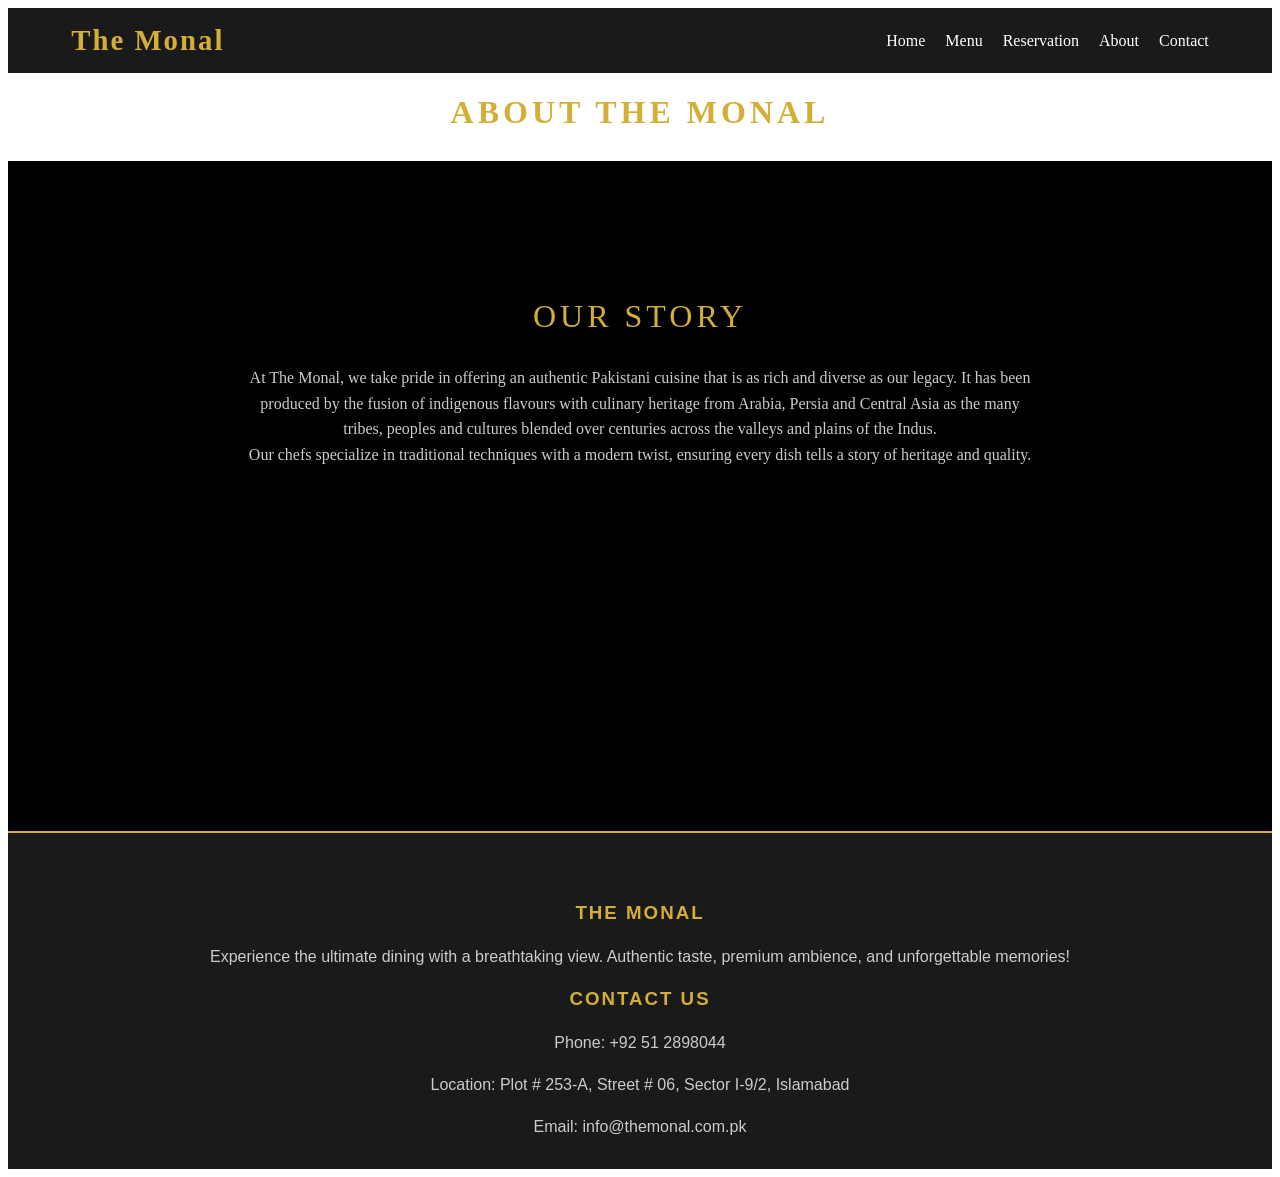
<file: about.html>
<!DOCTYPE html>
<html lang="en">
<head>
    <meta charset="UTF-8">
    <meta name="viewport" content="width=device-width, initial-scale=1.0">
    <title>About - The Monal</title>
    <link rel="stylesheet" href="style.css">
</head>
<body>
    <header>
        <div class="logo">The Monal</div>
        <nav>
            <ul>
                <li><a href="index.html">Home</a></li>
                <li><a href="menu.html">Menu</a></li>
                <li><a href="reservation.html">Reservation</a></li>
                <li><a href="about.html">About</a></li>
                <li><a href="contact.html">Contact</a></li>
            </ul>
        </nav>
    </header>
    <h1 class="about-h1">About The Monal</h1>
    <section id="about" class="about-section">
        <div class="container">
            <div class="about-content">
                <div class="about-text">
                    <h2>Our Story</h2>
                    <p>At The Monal, we take pride in offering an authentic Pakistani cuisine that is as rich and diverse as our legacy. It has
                    been produced by the fusion of indigenous flavours with culinary heritage from Arabia, Persia and Central Asia as the
                    many tribes, peoples and cultures blended over centuries across the valleys and plains of the Indus.</p>
                    <p>Our chefs specialize in traditional techniques with a modern twist, ensuring every dish tells a story
                        of heritage and quality.</p>
                </div>
            </div>
        </div>
    </section>
    <footer>
        <div class="footer-container">
            <div class="footer-section">
                <h3> The Monal</h3>
                <p> Experience the ultimate dining with a breathtaking view. Authentic taste, premium ambience, and
                    unforgettable memories!</p>
                <h3> Contact Us</h3>
                <p> Phone: +92 51 2898044 </p>
                <p> Location: Plot # 253-A, Street # 06, Sector I-9/2, Islamabad
                </p>
                <p> Email: info@themonal.com.pk
</html>
</file>
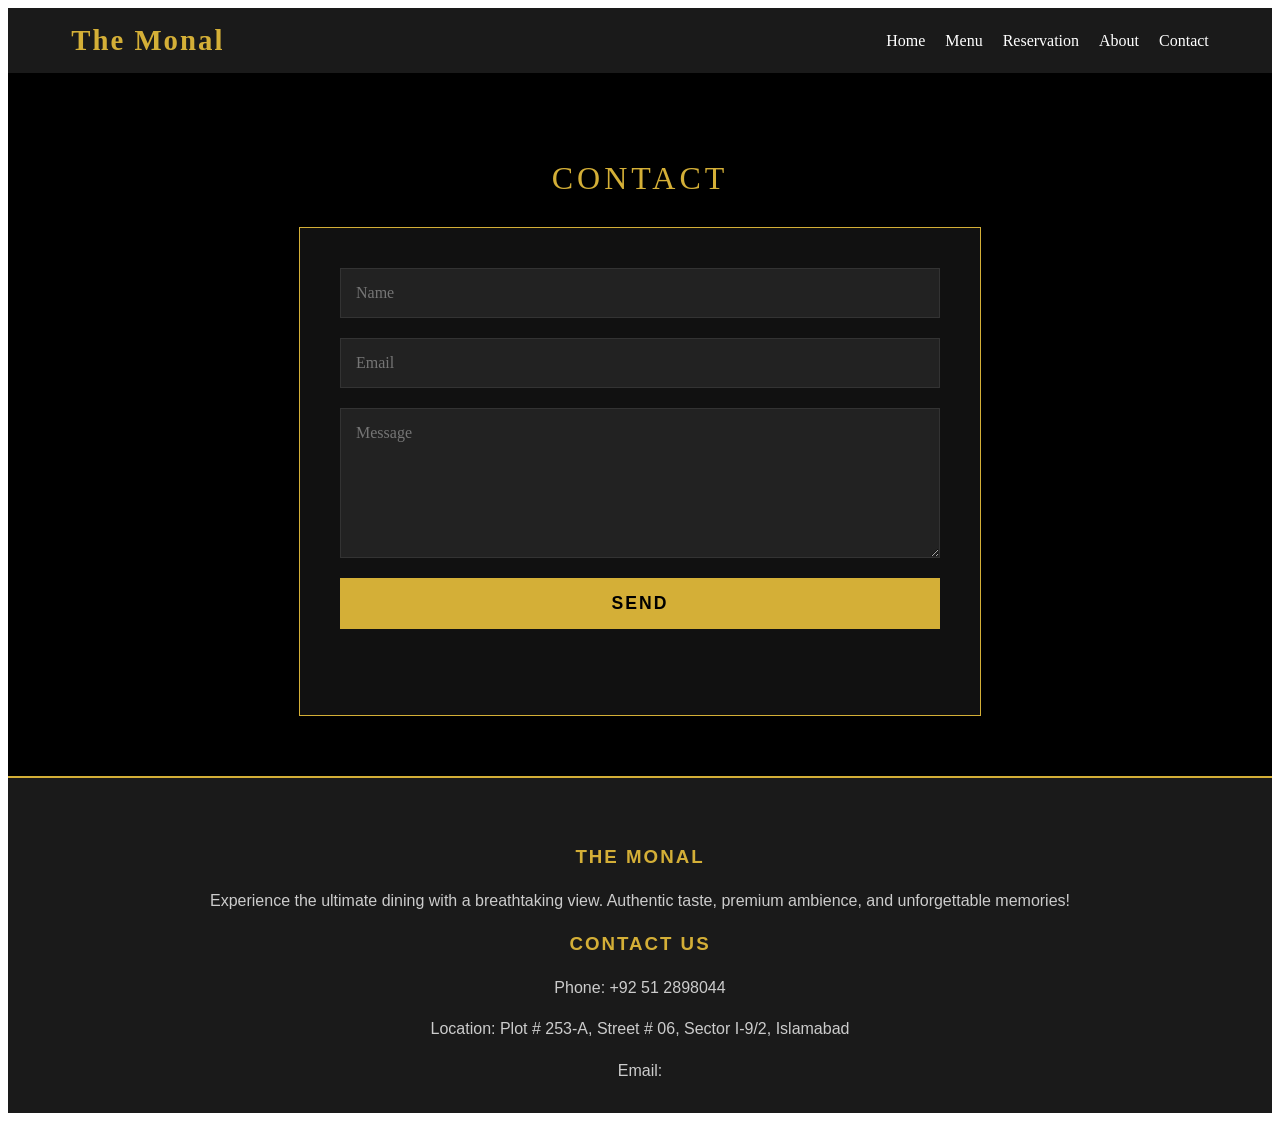
<file: contact.html>
<!DOCTYPE html>
<html lang="en">
<head>
    <meta charset="UTF-8">
    <meta name="viewport" content="width=device-width, initial-scale=1.0">
    <title>Contact - The Monal</title>
    <link rel="stylesheet" href="style.css">
</head>
<body>
    <header>
        <div class="logo">The Monal</div>
        <nav>
            <ul>
                <li><a href="index.html">Home</a></li>
                <li><a href="menu.html">Menu</a></li>
                <li><a href="reservation.html">Reservation</a></li>
                <li><a href="about.html">About</a></li>
                <li><a href="contact.html">Contact</a></li>
            </ul>
        </nav>
    </header>
    <div class="container">
        <h2>Contact</h2>
        <form id="contactForm">
            <input type="text" id="name" placeholder="Name" required>
            <input type="email" id="email" placeholder="Email" required>
            <textarea id="message" placeholder="Message" required></textarea>
            <button type="submit">Send</button>
            <p id="responseMessage"></p>
        </form>
    </div>
        <footer>
            <div class="footer-container">
                <div class="footer-section">
                    <h3> The Monal</h3>
                    <p> Experience the ultimate dining with a breathtaking view. Authentic taste, premium ambience, and
                        unforgettable memories!</p>
                    <h3> Contact Us</h3>
                    <p> Phone: +92 51 2898044 </p>
                    <p> Location: Plot # 253-A, Street # 06, Sector I-9/2, Islamabad
                    </p>
                    <p> Email:
    <script src="script.js"></script>
</body>
</html>
</file>
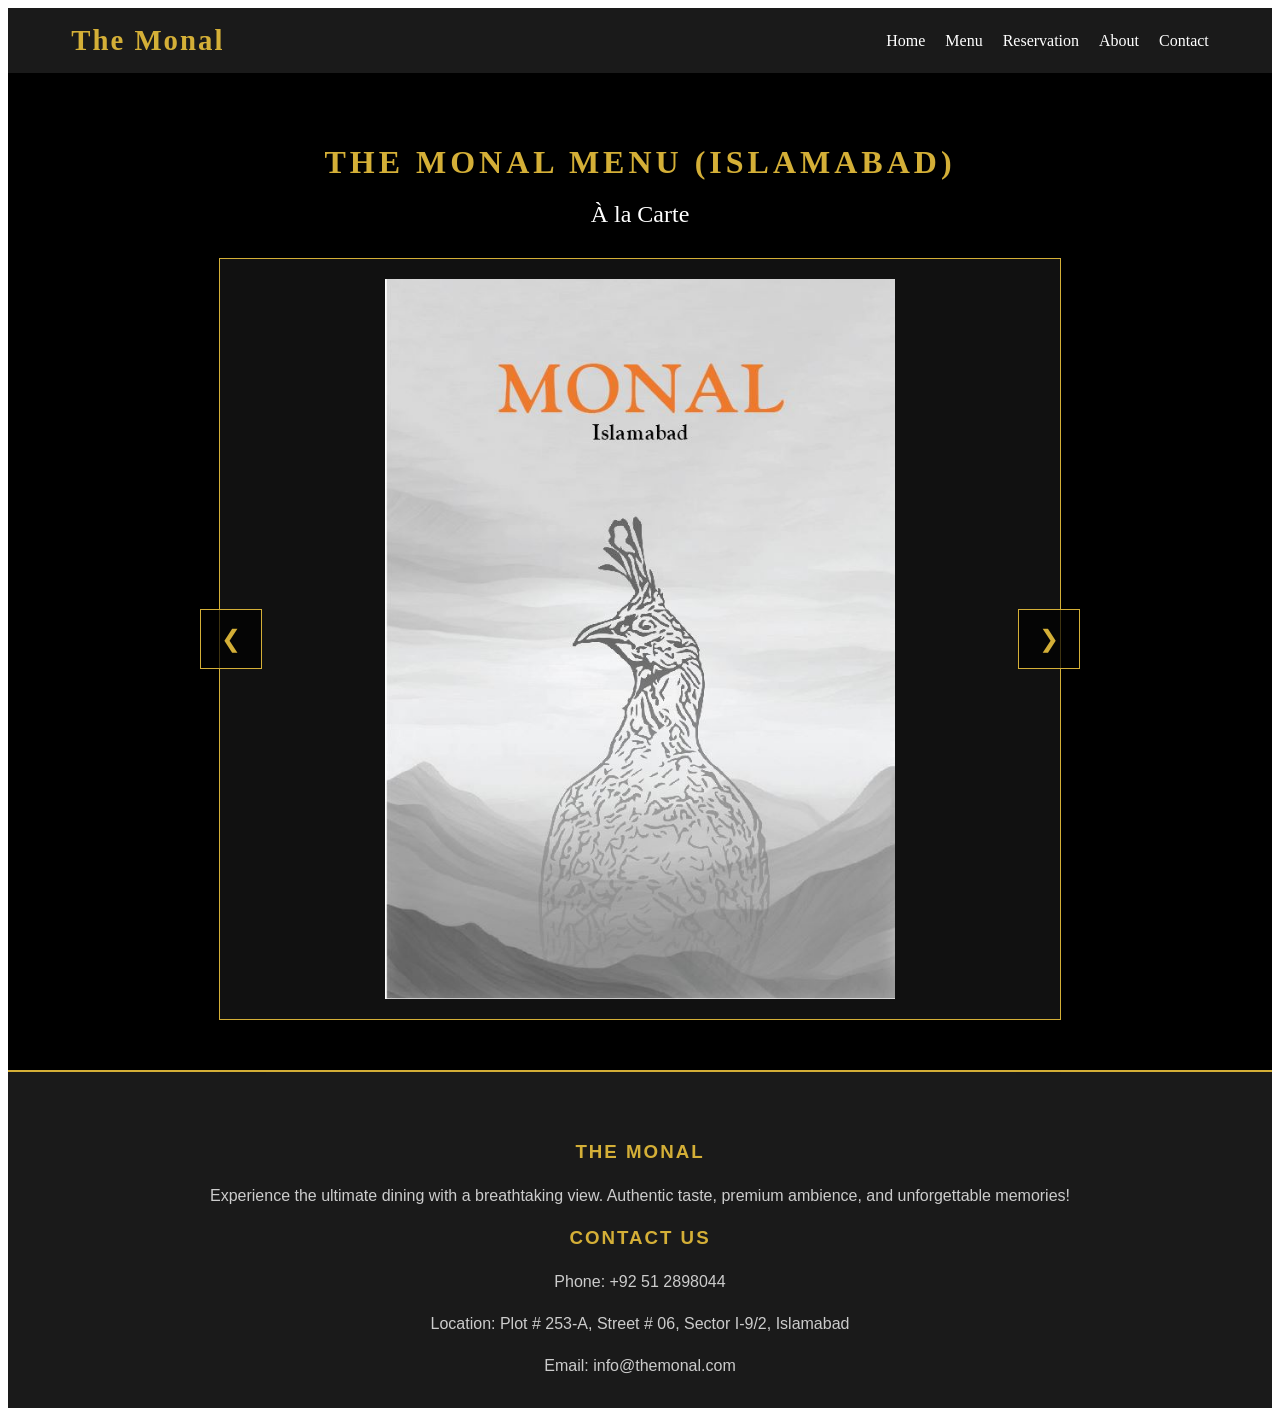
<file: menu.html>
<!DOCTYPE html>
<html lang="en">

<head>
    <meta charset="UTF-8">
    <meta name="viewport" content="width=device-width, initial-scale=1.0">
    <title>The Monal</title>
    <link rel="stylesheet" href="style.css">
</head>

<body>

    <header>
        <div class="logo">The Monal</div>
        <nav>
            <ul>
                <li><a href="index.html">Home</a></li>
                <li><a href="menu.html">Menu</a></li>
                <li><a href="reservation.html">Reservation</a></li>
                <li><a href="about.html">About</a></li>
                <li><a href="contact.html">Contact</a></li>
            </ul>
        </nav>
    </header>

    <main class="menu-container">
        <h1 class="page-title"> The Monal Menu (Islamabad) </h1>
        <h2 class="section-title"> À la Carte </h2>

        <div class="menu-image-card">
            <button class="nav-btn prev-btn" onclick="changeMenuPage(-1)">&#10094;</button>
            <div class="menu-page-wrapper">
                <img src="assests/menu/1.jpg" alt="Menu Page 1" class="menu-page active">
                <img src="assests/menu/2.jpg" alt="Menu Page 2" class="menu-page">
                <img src="assests/menu/3.jpg" alt="Menu Page 3" class="menu-page">
                <img src="assests/menu/4.jpg" alt="Menu Page 4" class="menu-page">
                <img src="assests/menu/5.jpg" alt="Menu Page 5" class="menu-page">
                <img src="assests/menu/6.jpg" alt="Menu Page 6" class="menu-page">
                <img src="assests/menu/7.jpg" alt="Menu Page 7" class="menu-page">
                <img src="assests/menu/8.jpg" alt="Menu Page 8" class="menu-page">
                <img src="assests/menu/9.jpg" alt="Menu Page 9" class="menu-page">
                <img src="assests/menu/10.jpg" alt="Menu Page 10" class="menu-page">
                <img src="assests/menu/11.jpg" alt="Menu Page 11" class="menu-page">
                <img src="assests/menu/12.jpg" alt="Menu Page 12" class="menu-page">
                <img src="assests/menu/13.jpg" alt="Menu Page 13" class="menu-page">
                <img src="assests/menu/14.jpg" alt="Menu Page 14" class="menu-page">
                <img src="assests/menu/15.jpg" alt="Menu Page 15" class="menu-page">
                <img src="assests/menu/16.jpg" alt="Menu Page 16" class="menu-page">
                <img src="assests/menu/17.jpg" alt="Menu Page 17" class="menu-page">
                <img src="assests/menu/18.jpg" alt="Menu Page 18" class="menu-page">
                <img src="assests/menu/19.jpg" alt="Menu Page 19" class="menu-page">
                <img src="assests/menu/20.jpg" alt="Menu Page 20" class="menu-page">
                <img src="assests/menu/21.jpg" alt="Menu Page 21" class="menu-page">
                <img src="assests/menu/22.jpg" alt="Menu Page 22" class="menu-page">
                <img src="assests/menu/23.jpg" alt="Menu Page 23" class="menu-page">
                <img src="assests/menu/24.jpg" alt="Menu Page 24" class="menu-page">
                <img src="assests/menu/25.jpg" alt="Menu Page 25" class="menu-page">
                <img src="assests/menu/26.jpg" alt="Menu Page 26" class="menu-page">
                <img src="assests/menu/27.jpg" alt="Menu Page 27" class="menu-page">
                <img src="assests/menu/28.jpg" alt="Menu Page 28" class="menu-page">
                <img src="assests/menu/29.jpg" alt="Menu Page 29" class="menu-page">
                <img src="assests/menu/30.jpg" alt="Menu Page 30" class="menu-page">
                <img src="assests/menu/32.jpg" alt="Menu Page 32" class="menu-page">
                <img src="assests/menu/33.jpg" alt="Menu Page 33" class="menu-page">
                <img src="assests/menu/34.jpg" alt="Menu Page 34" class="menu-page">
                <img src="assests/menu/35.jpg" alt="Menu Page 35" class="menu-page">
                <img src="assests/menu/36.jpg" alt="Menu Page 36" class="menu-page">
            </div>
            <button class="nav-btn next-btn" onclick="changeMenuPage(1)">&#10095;</button>
        </div>
    </main>

    <footer>
        <div class="footer-container">
            <div class="footer-section">
                <h3> The Monal </h3>
                <p> Experience the ultimate dining with a breathtaking view. Authentic taste, premium ambience, and
                    unforgettable memories! </p>
                <h3> Contact Us </h3>
                <p> Phone: +92 51 2898044 </p>
                <p> Location: Plot # 253-A, Street # 06, Sector I-9/2, Islamabad </p>
                <p> Email: info@themonal.com </p>
            </div>
        </div>
    </footer>
    <script src="script.js"></script>
</body>

</html>
</file>
<file: style.css>
header {
    background-color: #1a1a1a;
    color: #fff;
    padding: 1rem 5%;
    display: flex;
    justify-content: space-between;
    align-items: center;
    position: sticky;
    top: 0;
    z-index: 100;
}

.logo {
    font-size: 1.8rem;
    font-weight: bold;
    letter-spacing: 2px;
    color: #d4af37;
}

nav ul {
    list-style: none;
    display: flex;
    gap: 20px;
    margin: 0;
    padding: 0;
}

nav a {
    color: #fff;
    text-decoration: none;
    font-size: 1rem;
    transition: color 0.3s ease;
}

nav a:hover {
    color: #d4af37;
}

.ambience-section {
    background-color: #000;
    padding: 50px 0;
    text-align: center;
}

.ambience-section h1 {
    color: #d4af37;
    margin-bottom: 30px;
    text-transform: uppercase;
    letter-spacing: 4px;
}

.slider-container {
    position: relative;
    max-width: 900px;
    height: 500px;
    margin: 0 auto;
    overflow: hidden;
    border: 1px solid #d4af37;
    box-shadow: 0px 10px 30px rgba(0, 0, 0, 0.5);
}

.slide {
    display: none;
    width: 100%;
    height: 100%;
    animation: fade 1s;
}

.slide.active {
    display: block;
}

.slide img {
    width: 100%;
    height: 100%;
    object-fit: cover;
}

@keyframes fade {
    from {
        opacity: 0.4
    }

    to {
        opacity: 1
    }
}

.video-section {
    background-color: #000;
    padding: 50px 0;
    text-align: center;
}

.video-section h1 {
    color: #d4af37;
    margin-bottom: 30px;
    text-transform: uppercase;
    letter-spacing: 4px;
}

.video-container {
    position: relative;
    max-width: 900px;
    height: 500px;
    margin: 0 auto;
    overflow: hidden;
    border: 1px solid #d4af37;
    box-shadow: 0px 10px 30px rgba(0, 0, 0, 0.5);
    background-color: #111;
}

.video-container video,
.video-container iframe {
    width: 100%;
    height: 100%;
    object-fit: cover;
    border: none;
}

footer {
    background-color: #1a1a1a;
    color: #fff;
    padding: 50px 5% 20px;
    font-family: sans-serif;
    border-top: 2px solid #d4af37;
}

.footer-container {
    display: flex;
    justify-content: center;
    flex-wrap: wrap;
    gap: 30px;
    max-width: 1200px;
    margin: 0 auto;
}

.footer-section {
    flex: 1;
    min-width: 250px;
    text-align: center;
}

.footer-section h3 {
    color: #d4af37;
    margin-bottom: 20px;
    letter-spacing: 2px;
    text-transform: uppercase;
}

.footer-section p {
    color: #ccc;
    line-height: 1.6;
    margin-bottom: 10px;
}

.footer-section ul {
    list-style: none;
    padding: 0;
    margin: 0;
}

.footer-section ul li {
    margin-bottom: 12px;
}

.footer-section a {
    color: #ccc;
    text-decoration: none;
    transition: color 0.3s ease;
}

.footer-section a:hover {
    color: #d4af37;
}

.footer-bottom {
    text-align: center;
    padding-top: 20px;
    margin-top: 40px;
    border-top: 1px solid #333;
    color: #888;
    font-size: 0.9rem;
}

.reservation-section {
    background-color: #000;
    padding: 100px 0;
    text-align: center;
}

 h1 {
    color: #d4af37;
    margin-bottom: 30px;
    text-transform: uppercase;
    letter-spacing: 4px;
    text-align: center;
}

.reservation-form {
    max-width: 500px;
    margin: 0 auto;
    background-color: #111;
    padding: 30px;
    border: 1px solid #d4af37;
    box-shadow: 0px 10px 30px rgba(0, 0, 0, 0.5);
}

.reservation-form label {
    display: block;
    color: #d4af37;
    margin-bottom: 8px;
    font-weight: bold;
    text-align: left;
}
.reservation-form input,

.reservation-form select {
    width: 100%;
    padding: 10px;
    margin-bottom: 20px;
    border: 1px solid #333;
    background-color: #222;
    color: #fff;
}

.reservation-form button {
    background-color: #d4af37;
    color: #000;
    border: none;
    padding: 12px 20px;
    font-size: 1rem;
    cursor: pointer;
    transition: background-color 0.3s ease;
}

.reservation-form button:hover {
    background-color: #b8860b;
}
.about-section {
    background-color: #000;
    padding: 50px 0;
    text-align: center;
}
.about-section h1 {
    color: #d4af37;
        margin-bottom: 30px;
        text-transform: uppercase;
        letter-spacing: 4px;
        text-align: center;
}
.about-section p {
    max-width: 800px;
    margin: 0 auto;
    color: #ccc;
    line-height: 1.6;
}
.menu-container {
    background-color: #000;
    padding: 50px 0;
    text-align: center;
}
.page-title {
    color: #d4af37;
    margin-bottom: 10px;
    text-transform: uppercase;
    letter-spacing: 4px;
}
.section-title {
    color: #fff;
    margin-bottom: 30px;
    font-weight: 300;
}
.menu-image-card {
    position: relative;
    max-width: 800px;
    margin: 0 auto;
    display: flex;
    align-items: center;
    justify-content: center;
    border: 1px solid #d4af37;
    box-shadow: 0px 10px 30px rgba(0, 0, 0, 0.5);
    background-color: #111;
    padding: 20px;
}
.menu-page-wrapper {
    width: 100%;
    overflow: hidden;
    display: flex;
    justify-content: center;
}
.menu-page {
    display: none;
    width: 100%;
    max-height: 80vh;
    object-fit: contain;
    animation: fade 0.5s ease-in-out;
}
.menu-page.active {
    display: block;
}
.nav-btn {
    background-color: rgba(0, 0, 0, 0.7);
    color: #d4af37;
    border: 1px solid #d4af37;
    padding: 15px 20px;
    cursor: pointer;
    font-size: 24px;
    position: absolute;
    top: 50%;
    transform: translateY(-50%);
    z-index: 10;
    transition: background-color 0.3s, color 0.3s;
}
.nav-btn:hover {
    background-color: #d4af37;
    color: #000;
}
.prev-btn {
    left: -20px;
}
.next-btn {
    right: -20px;
}

.container {

    background-color: #000;

    padding: 60px 20px;

    text-align: center;

    min-height: 50vh;

}

.container h2 {

    color: #d4af37;

    margin-bottom: 30px;

    text-transform: uppercase;

    letter-spacing: 4px;

    font-size: 2rem;

    font-weight: 300;

}

#contactForm {

    max-width: 600px;

    margin: 0 auto;

    background-color: #111;

    padding: 40px;

    border: 1px solid #d4af37;

    box-shadow: 0px 10px 30px rgba(0, 0, 0, 0.5);

    display: flex;

    flex-direction: column;

    gap: 20px;

}

#contactForm input,

#contactForm textarea {

    width: 100%;

    padding: 15px;

    border: 1px solid #333;

    background-color: #222;

    color: #fff;

    font-size: 1rem;

    box-sizing: border-box;

    font-family: inherit;

    transition: border-color 0.3s ease;

}

#contactForm input:focus,

#contactForm textarea:focus {

    outline: none;

    border-color: #d4af37;

}

#contactForm textarea {

    resize: vertical;

    min-height: 150px;

}

#contactForm button {

    background-color: #d4af37;

    color: #000;

    border: none;

    padding: 15px 20px;

    font-size: 1.1rem;

    font-weight: bold;

    text-transform: uppercase;

    letter-spacing: 2px;

    cursor: pointer;

    transition: background-color 0.3s ease;

}

#contactForm button:hover {

    background-color: #b8860b;

}

#responseMessage {

    color: #d4af37;

    margin-top: 10px;

    font-weight: bold;

}
</file>
